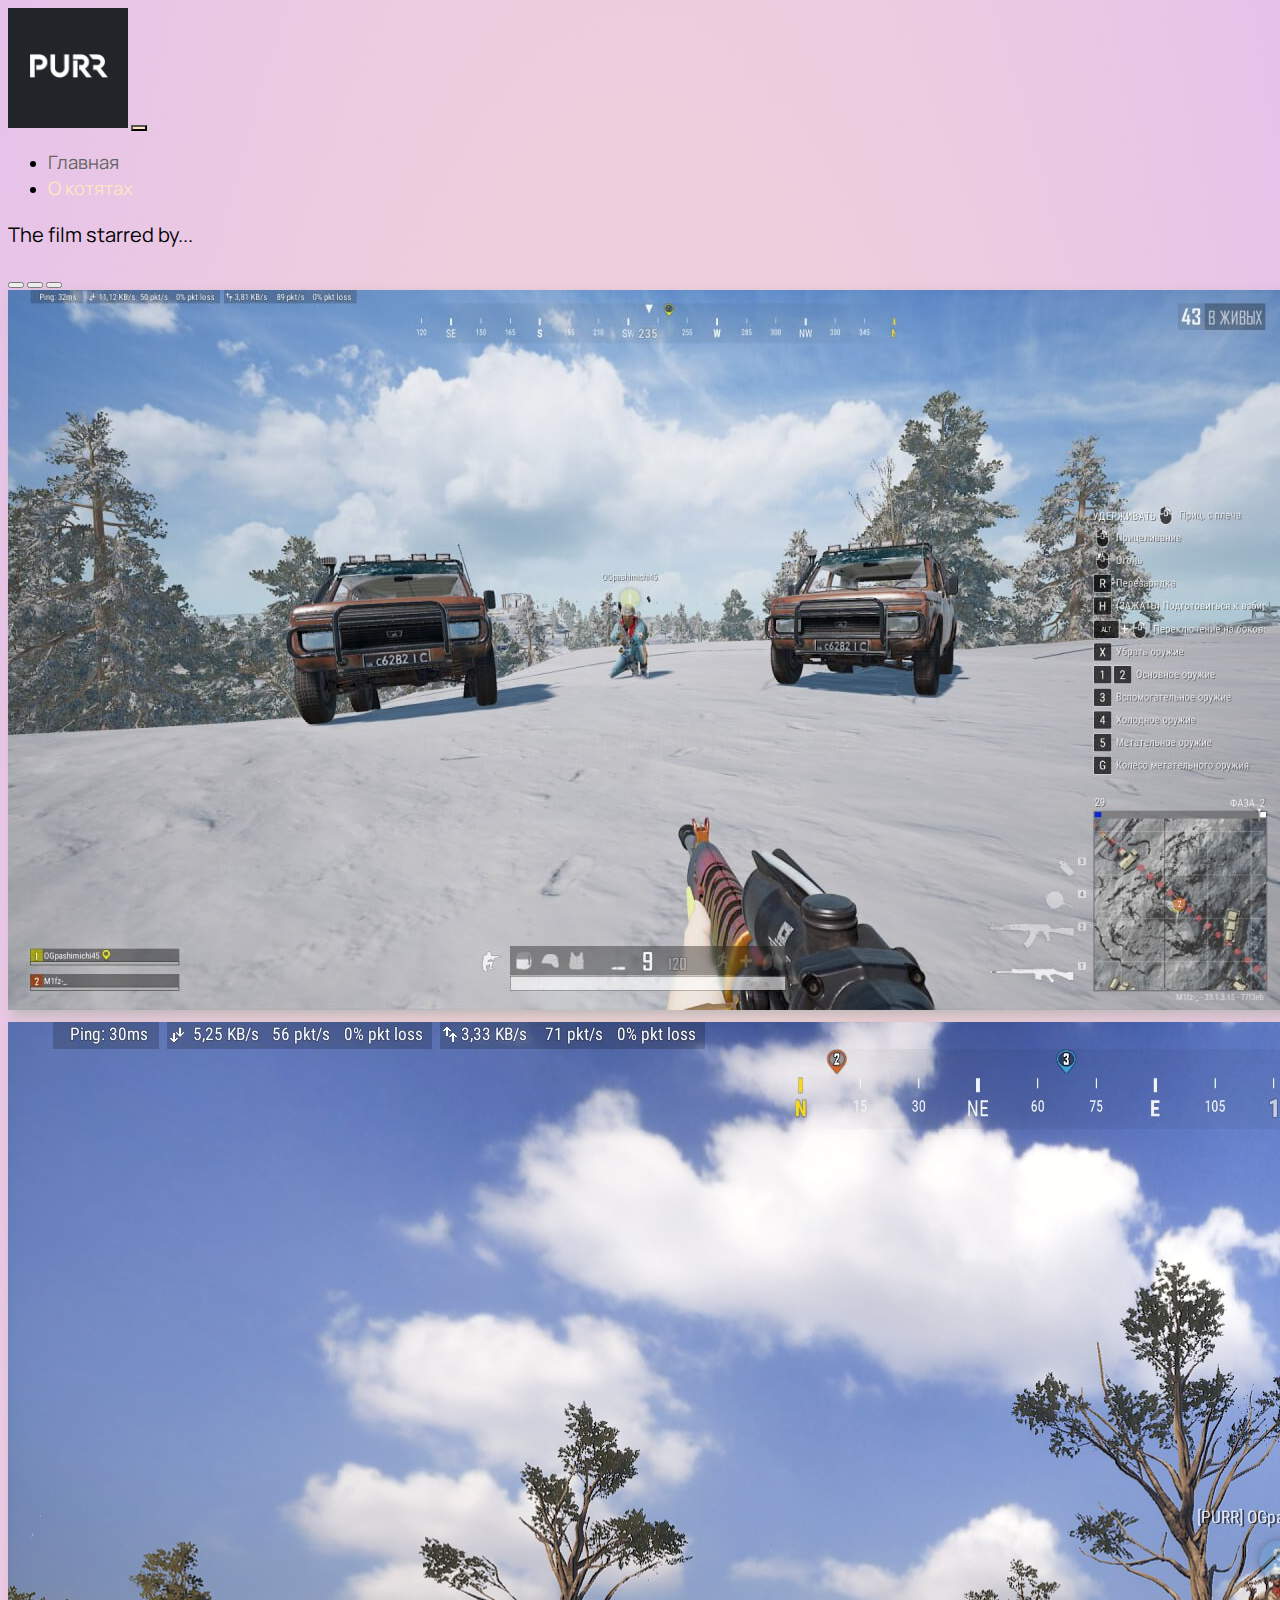
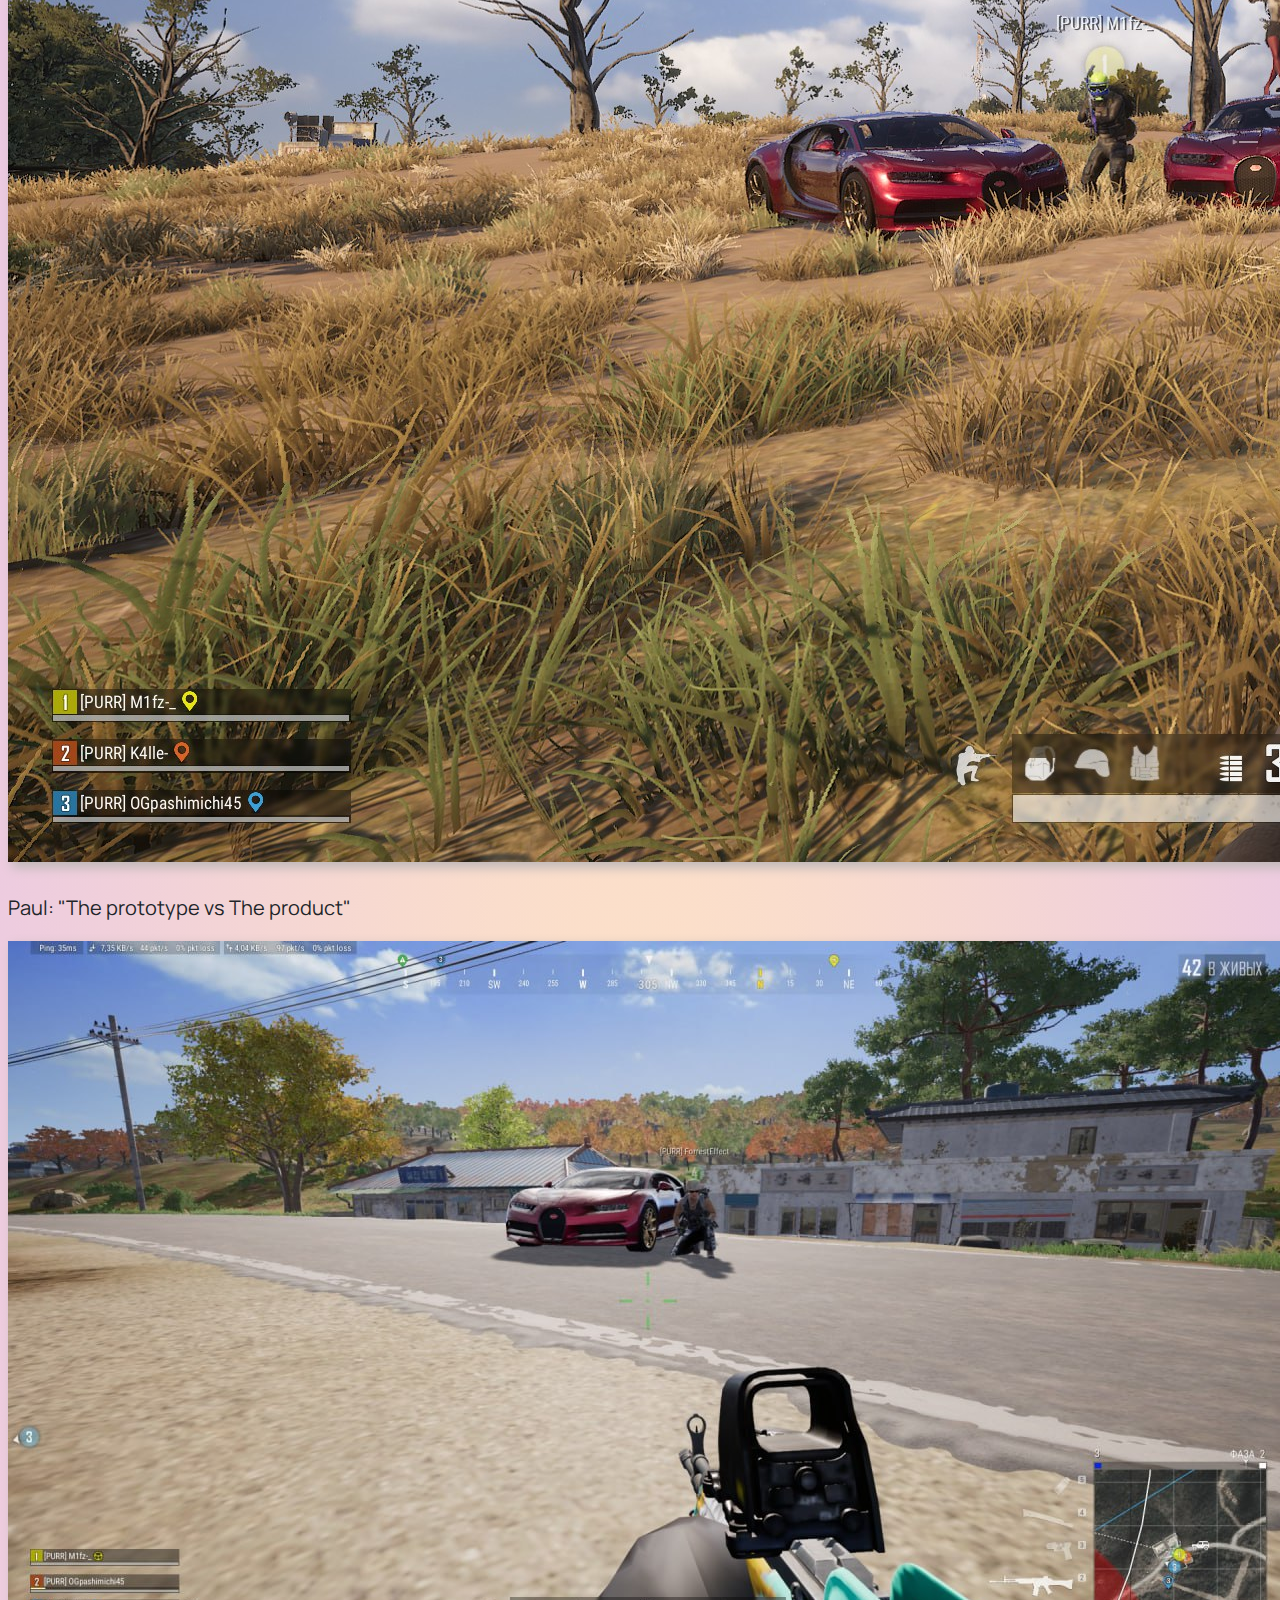
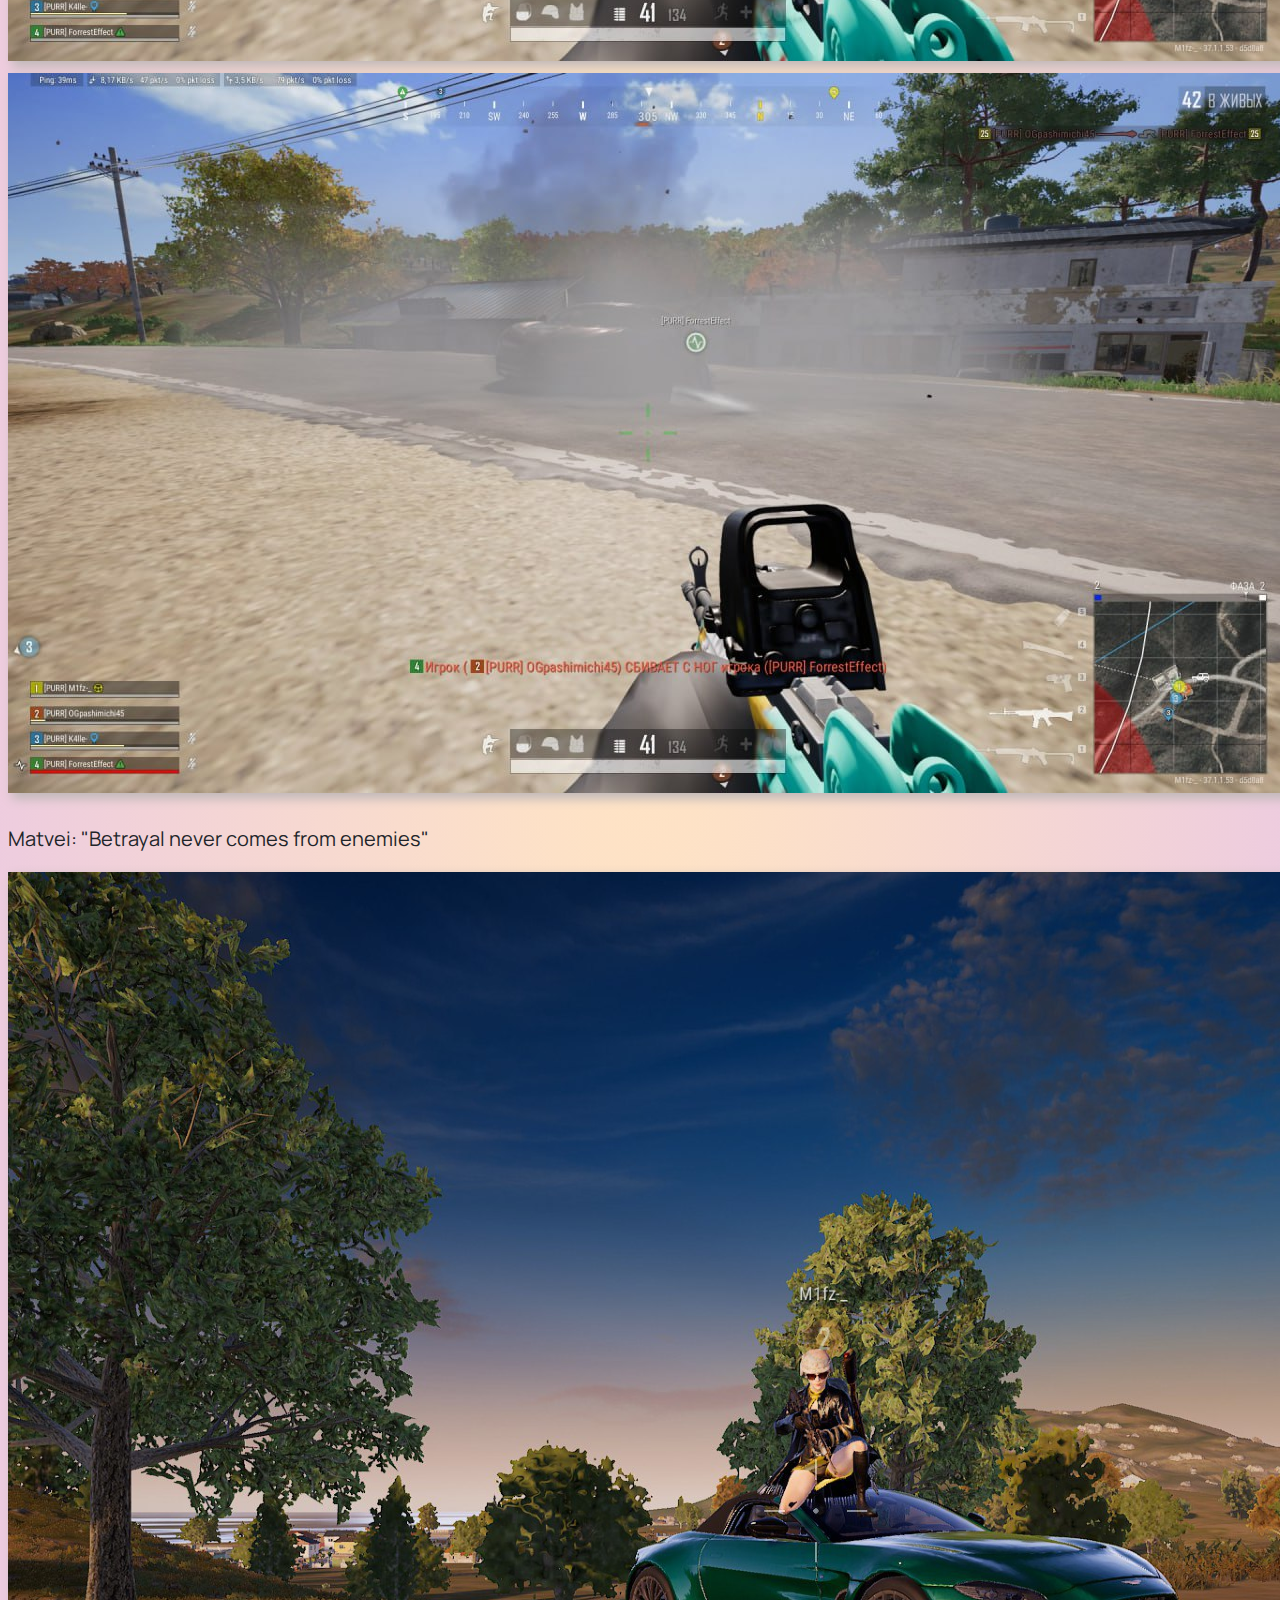
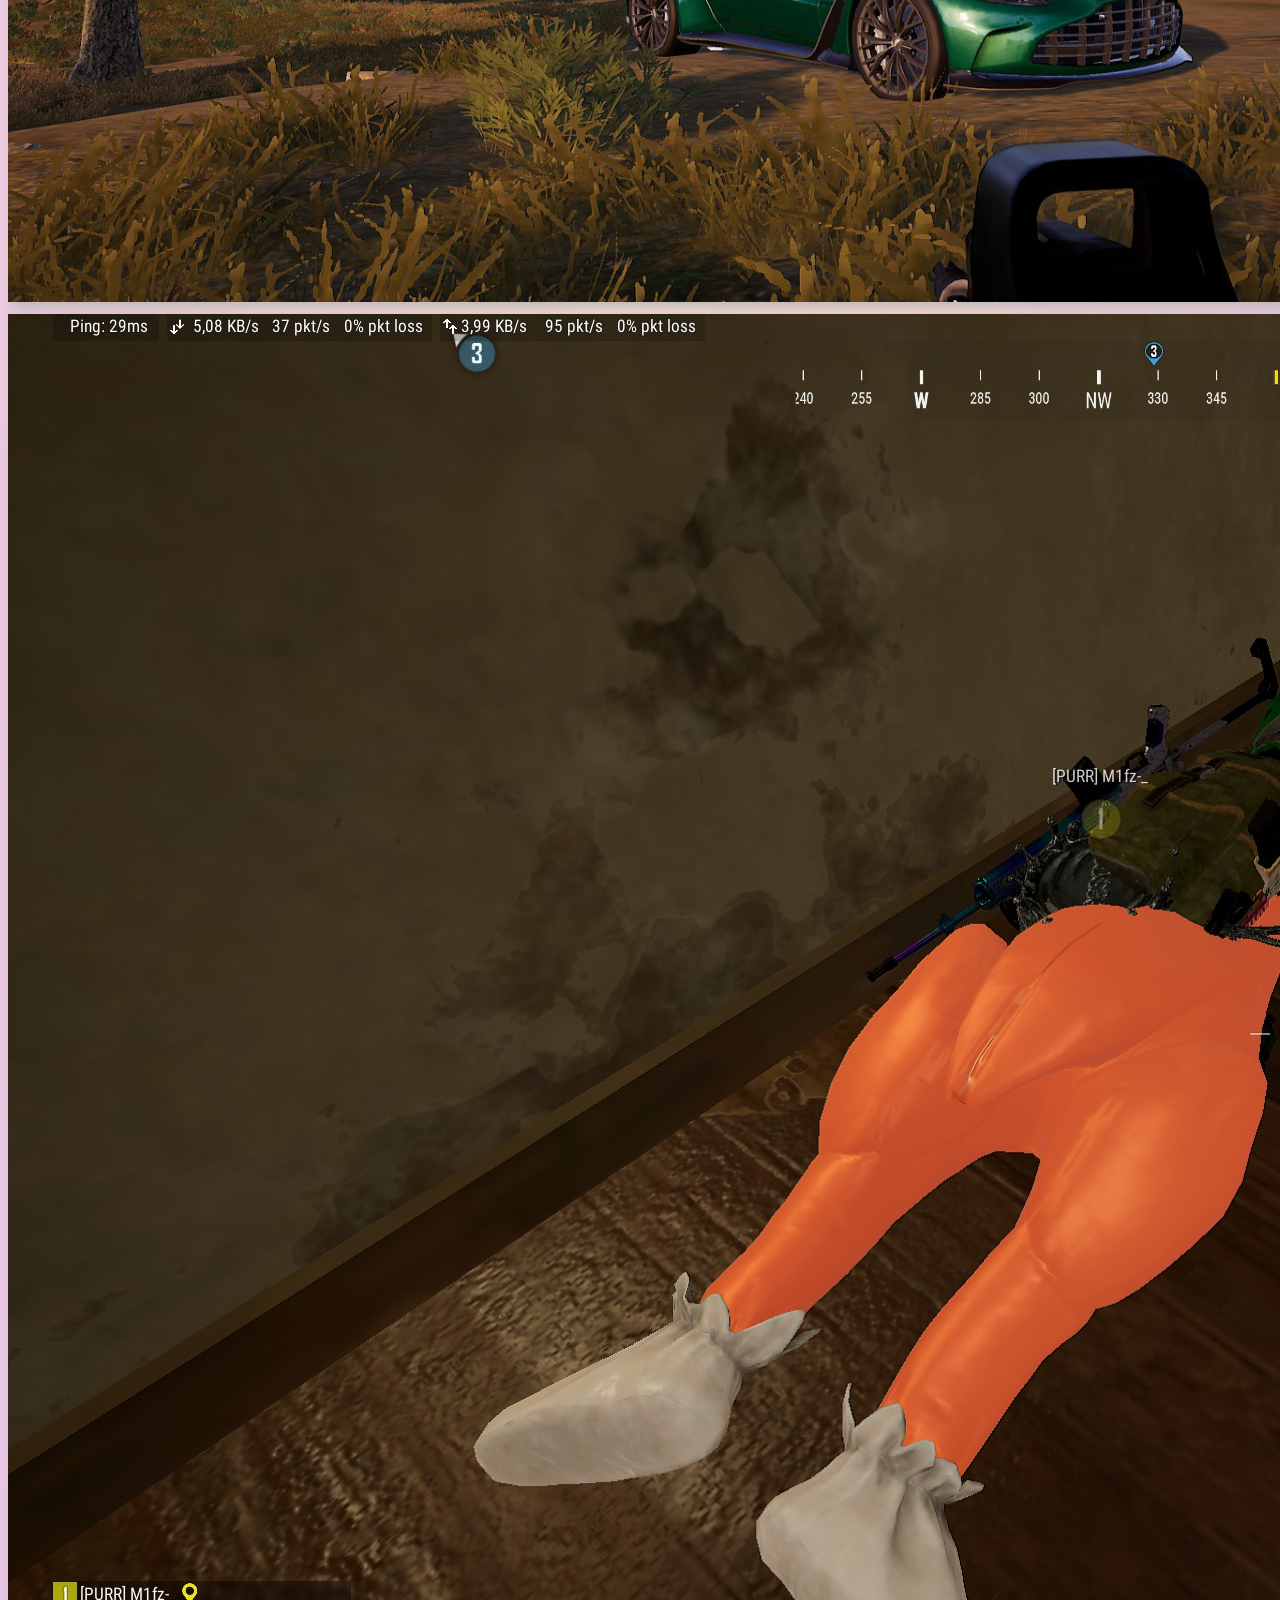
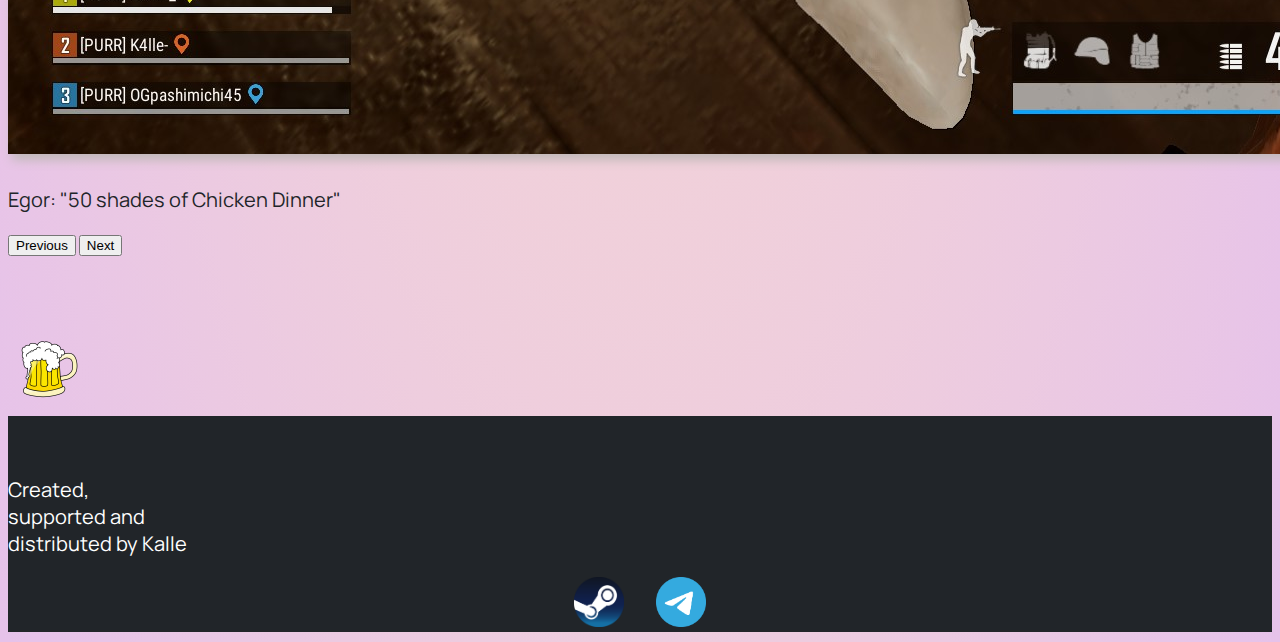
<file: index.html>
<!DOCTYPE html>
<html lang="en">

<head>
  <meta charset="UTF-8">
  <meta name="viewport" content="width=device-width, initial-scale=1.0">
  <link href="https://cdn.jsdelivr.net/npm/bootstrap@5.3.8/dist/css/bootstrap.min.css" rel="stylesheet"
    integrity="sha384-sRIl4kxILFvY47J16cr9ZwB07vP4J8+LH7qKQnuqkuIAvNWLzeN8tE5YBujZqJLB" crossorigin="anonymous">
  <link rel="stylesheet" href="source/styles/mycss.css">
  <link rel="stylesheet" href="source/styles/bgvideo.css">
  <link rel="apple-touch-icon" sizes="180x180" href="source/files/favicon_io//apple-touch-icon.png">
  <link rel="icon" type="image/png" sizes="32x32" href="source/files/favicon_io//favicon-32x32.png">
  <link rel="icon" type="image/png" sizes="16x16" href="source/files/favicon_io//favicon-16x16.png">
  <link rel="manifest" href="source/files/favicon_io/">
  <title>PURR</title>
</head>

<body>
  <header>
    <nav class="navbar navbar-expand-lg bg-dark">
      <div class="container-fluid">
        <a class="navbar-brand" href="/"><img class="imgeshka" src="source/files/logo.png" alt=""></a>
        <button class="navbar-toggler" type="button" data-bs-toggle="collapse" data-bs-target="#navbarNav"
          aria-controls="navbarNav" aria-expanded="false" aria-label="Toggle navigation">
          <span class="navbar-toggler-icon"></span>
        </button>
        <div class="collapse navbar-collapse" id="navbarNav">
          <ul class="navbar-nav">
            <li class="nav-item">
              <a class="nav-link active" aria-current="page" href="/">Главная</a>
            </li>
            <li class="nav-item">
              <a class="nav-link" href="purrelationship.html">О котятах</a>
            </li>
          </ul>
        </div>
      </div>
    </nav>
  </header>


  <section>
    <div class="container-fluid mt-4">
      <div class="row">
        <div class="col-lg-1 col-md-12">
        </div>

        <div class="col-lg-10 col-md-12">
          <div class="row">
            <p>The film starred by...</p>
            <div id="carouselExampleIndicators" class="carousel slide">
              <div class="carousel-indicators">
                <button type="button" data-bs-target="#carouselExampleIndicators" data-bs-slide-to="0" class="active"
                  aria-current="true" aria-label="Slide 1"></button>
                <button type="button" data-bs-target="#carouselExampleIndicators" data-bs-slide-to="1"
                  aria-label="Slide 2"></button>
                <button type="button" data-bs-target="#carouselExampleIndicators" data-bs-slide-to="2"
                  aria-label="Slide 3"></button>
              </div>
              <div class="carousel-inner">
                <div class="carousel-item active">
                  <div class="d-block w-100">
                    <div class="row">
                      <div class="col-lg-6 col-md-6">
                        <img src="source/files/pasha.png" class="w-100" alt="">
                        <img src="source/files/cars.jpg" class="w-100" alt="">


                      </div>
                      <div class="col-lg-6 col-md-6 slide-text">

                        <p>Paul: "The prototype vs The product"</p>
                      </div>
                    </div>
                  </div>
                </div>
                <div class="carousel-item">
                  <div class="d-block w-100">
                    <div class="row">
                      <div class="col-lg-6 col-md-6">
                        <img src="source/files/betray.png" class="w-100" alt="">
                        <img src="source/files/betrayal.png" class="w-100" alt="">

                      </div>
                      <div class="col-lg-6 col-md-6 slide-text">
                        <p>Matvei: "Betrayal never comes from enemies"</p>

                      </div>
                    </div>
                  </div>
                </div>
                <div class="carousel-item">
                  <div class="d-block w-100">
                    <div class="row">
                      <div class="col-lg-6 col-md-6">
                        <img src="source/files/cropped-aston.png" class="w-100" alt="">
                        <img src="source/files/20250919215511_1.jpg" class="w-100" alt="">


                      </div>
                      <div class="col-lg-6 col-md-6 slide-text">

                        <p>Egor: "50 shades of Chicken Dinner"</p>
                      </div>
                    </div>
                  </div>
                </div>
              </div>
              <button class="carousel-control-prev" type="button" data-bs-target="#carouselExampleIndicators"
                data-bs-slide="prev">
                <span class="carousel-control-prev-icon" aria-hidden="true"></span>
                <span class="visually-hidden">Previous</span>
              </button>
              <button class="carousel-control-next" type="button" data-bs-target="#carouselExampleIndicators"
                data-bs-slide="next">
                <span class="carousel-control-next-icon" aria-hidden="true"></span>
                <span class="visually-hidden">Next</span>
              </button>
            </div>

            <div class="col-lg-12 col-md-12 text-center">
              <img class="animation" style="width: 75px;" src="source/files/Beer.png" alt="">
            </div>
          </div>
        </div>

        <div class="col-lg-1 col-md-12">
          <div class="row">
            <div class="col-lg-12 sidebar">




            </div>
          </div>

        </div>


      </div>



    </div>

  </section>


  <footer class="mt-4">
    <div class="container-fluid">
      <div class="row">
        <div class="col-lg-4 col-md-12 footer-text text-center">
          <p></p>
        </div>
        <div class="col-lg-4 col-md-12 footer-text text-center">
          <p>Created,<br>supported and<br>distributed by Kalle</p>
        </div>
        <div class="col-lg-4 col-md-12 media-links">
          <a href="https://steamcommunity.com/id/kallendula/" target="_blank"><img
              style="width: 50px; margin-inline: 1em;" src="source/files/Steam.png" alt=""></a>
          <a href="https://web.telegram.org/k/#@Teasedere" target="_blank"><img style="width: 50px; margin-inline: 1em;"
              src="source/files/Telegram.png" alt=""></a>
        </div>
      </div>
    </div>
  </footer>
  <script src="https://cdn.jsdelivr.net/npm/bootstrap@5.3.8/dist/js/bootstrap.bundle.min.js"
    integrity="sha384-FKyoEForCGlyvwx9Hj09JcYn3nv7wiPVlz7YYwJrWVcXK/BmnVDxM+D2scQbITxI"
    crossorigin="anonymous"></script>
</body>

</html>
</file>
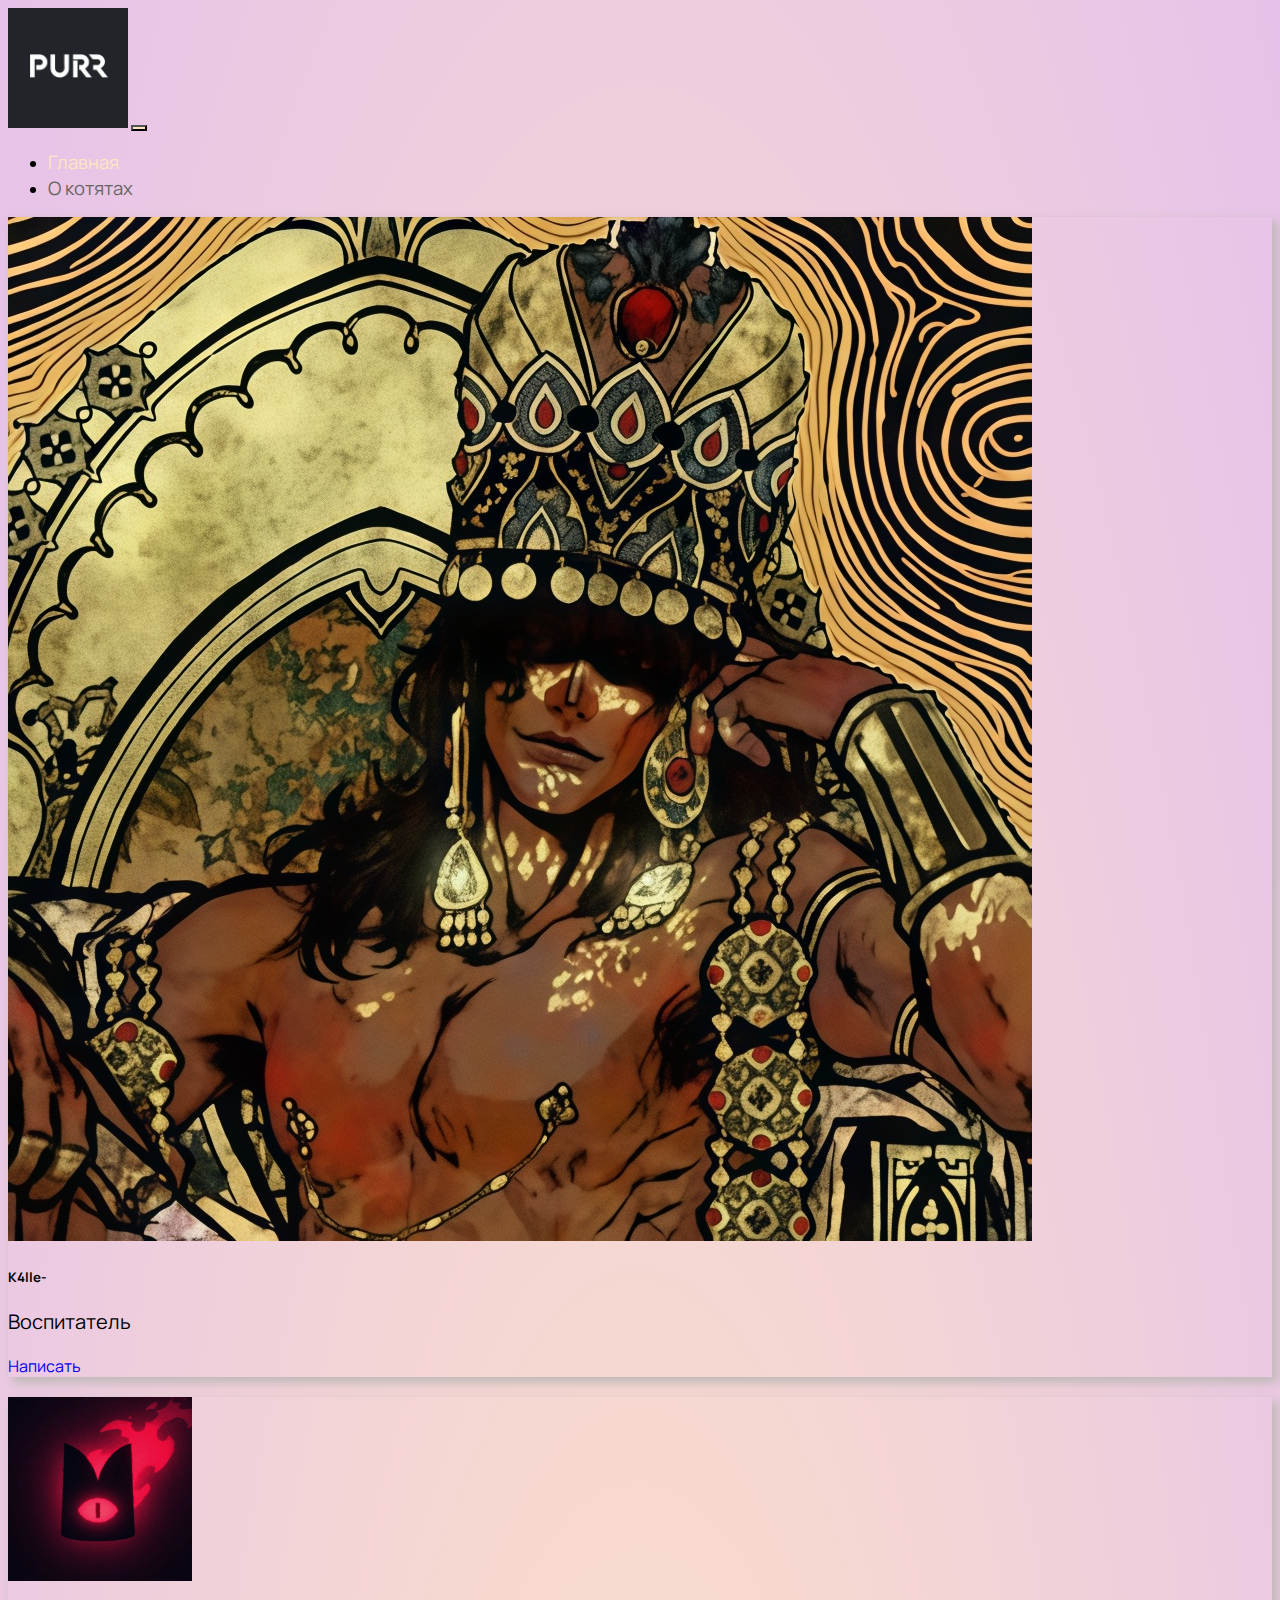
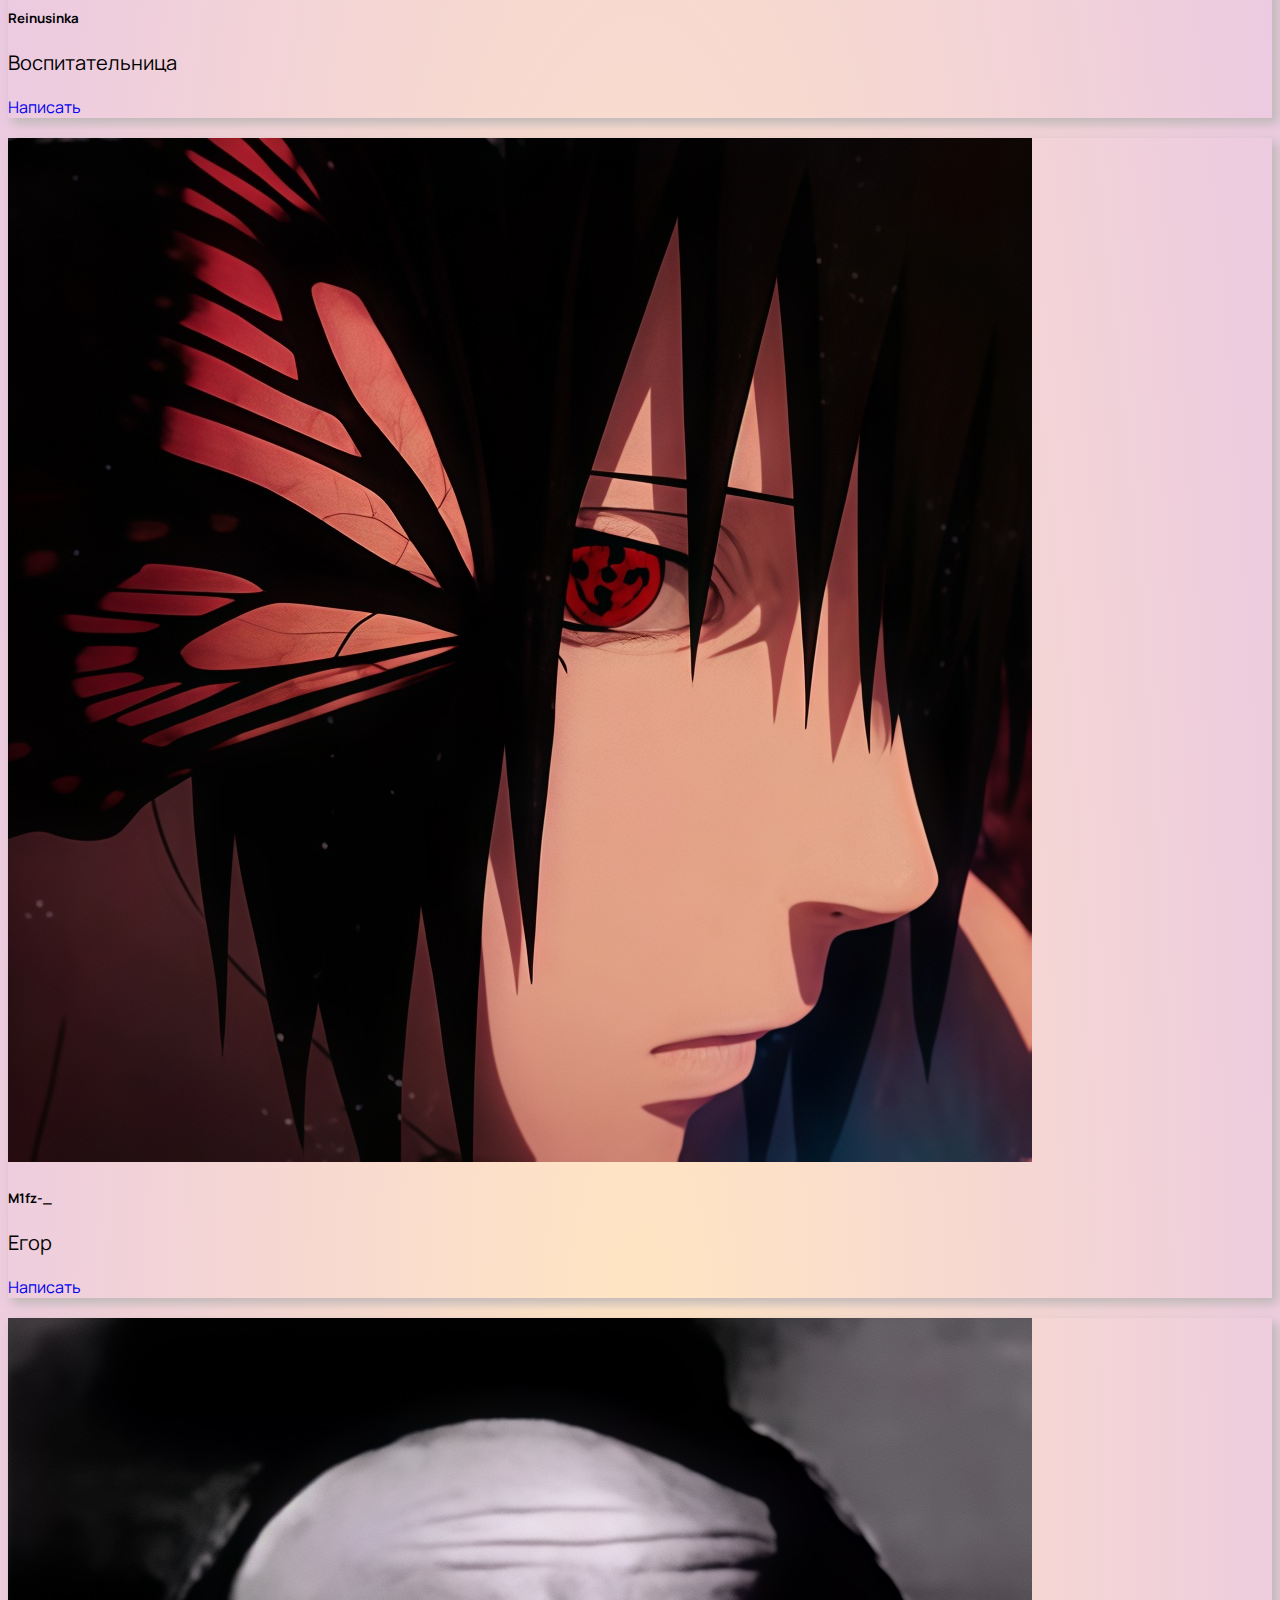
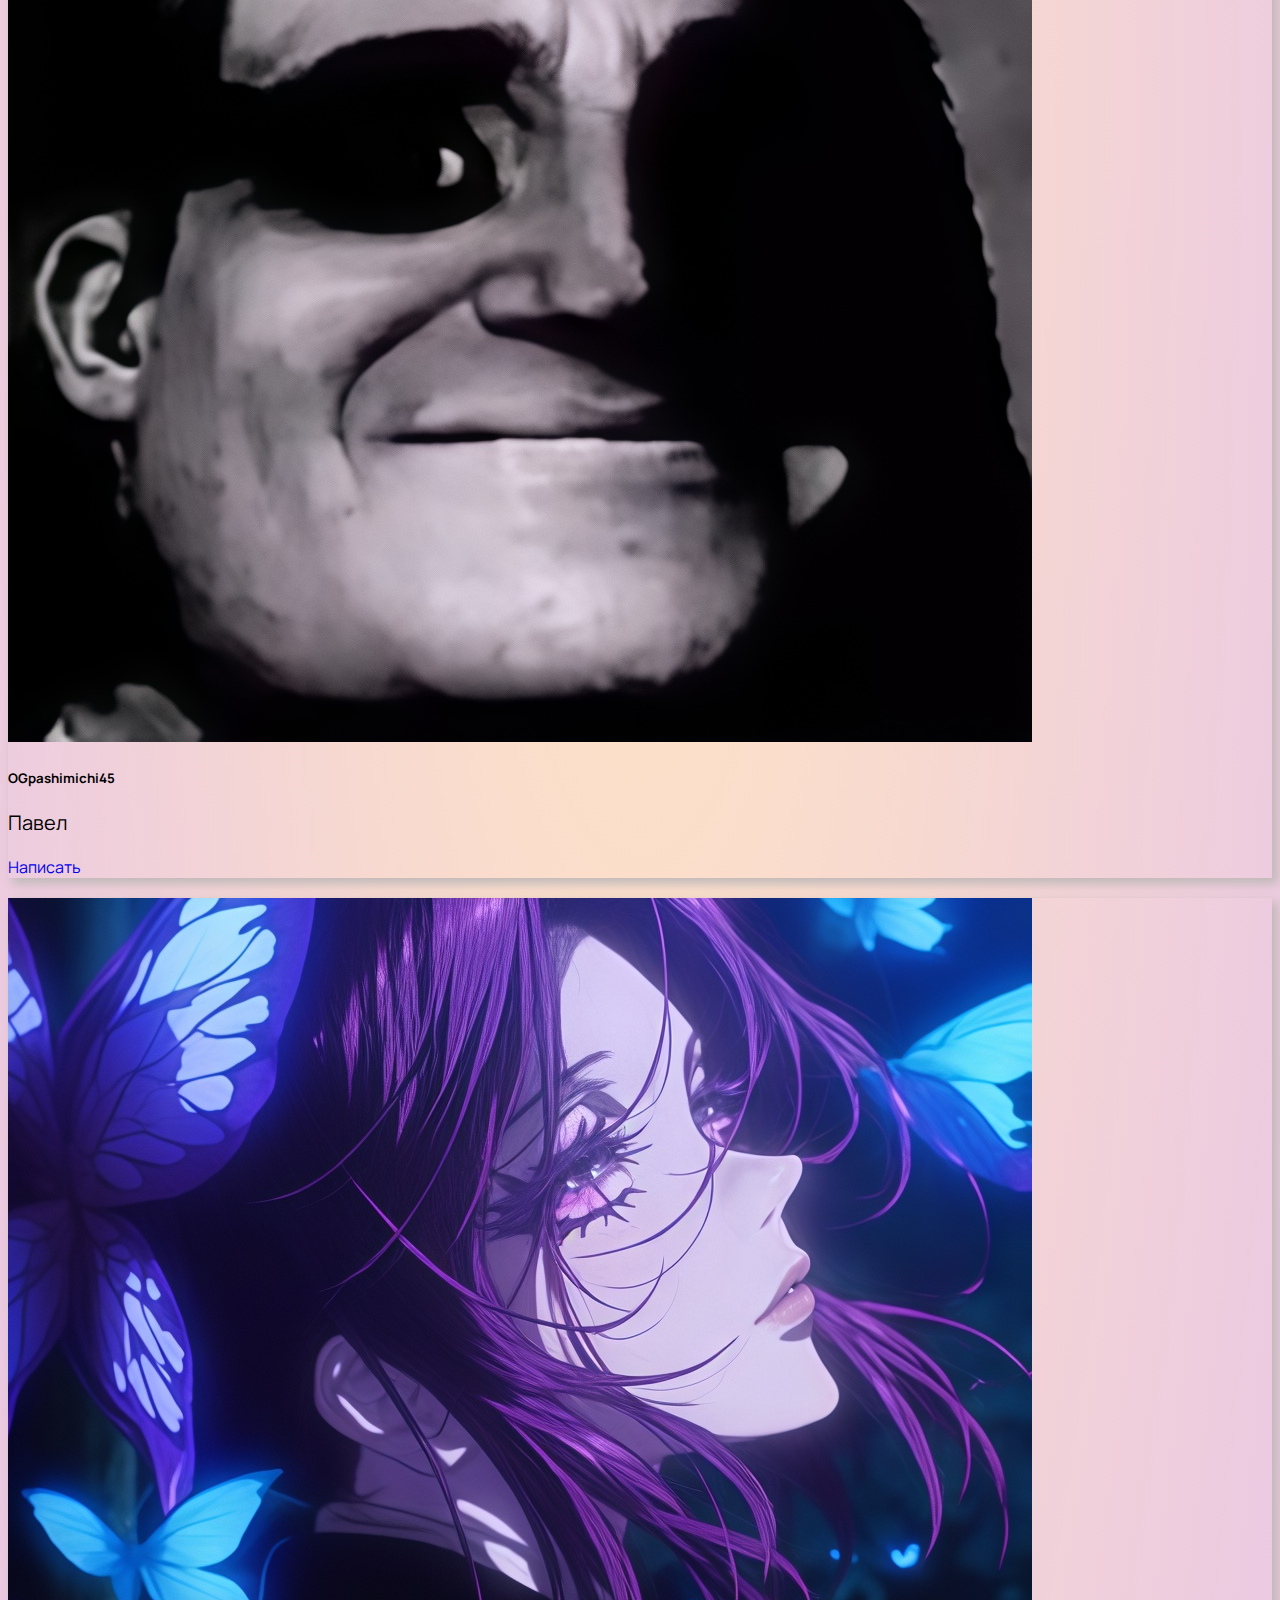
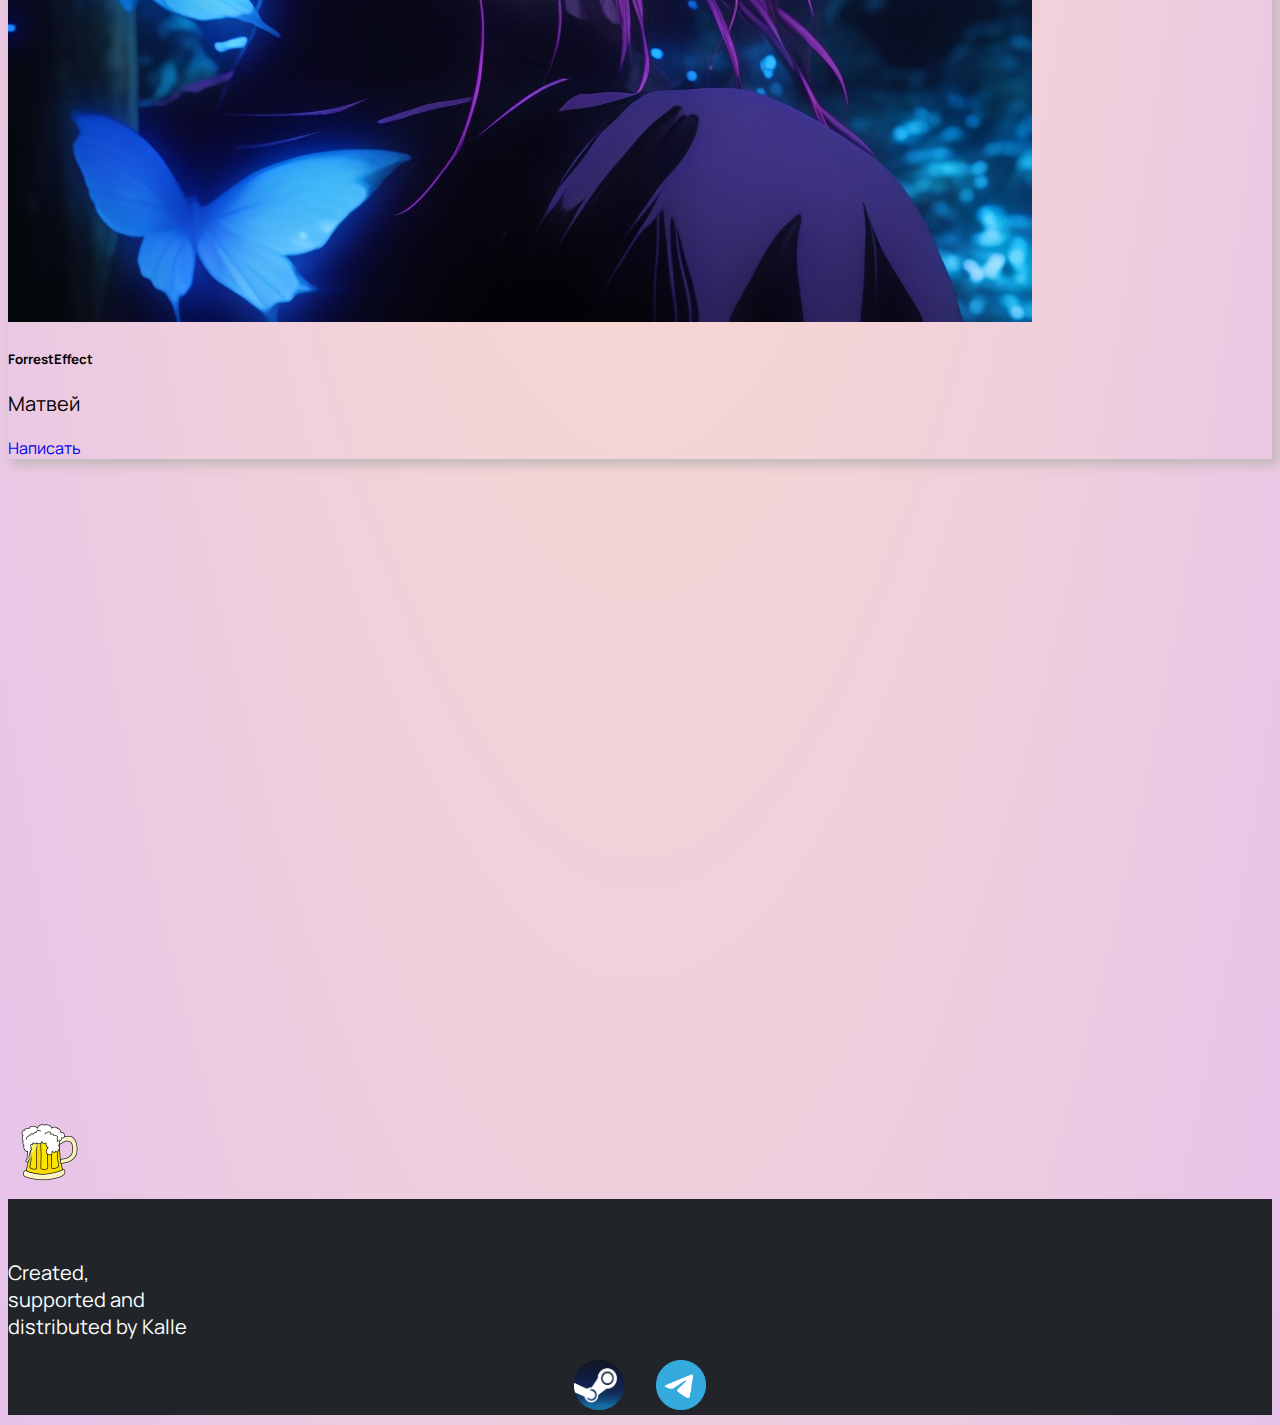
<file: purrelationship.html>
<!DOCTYPE html>
<html lang="en">

<head>
  <meta charset="UTF-8">
  <meta name="viewport" content="width=device-width, initial-scale=1.0">
  <link href="https://cdn.jsdelivr.net/npm/bootstrap@5.3.8/dist/css/bootstrap.min.css" rel="stylesheet"
    integrity="sha384-sRIl4kxILFvY47J16cr9ZwB07vP4J8+LH7qKQnuqkuIAvNWLzeN8tE5YBujZqJLB" crossorigin="anonymous">
  <link rel="stylesheet" href="source/styles/mycss.css">

  <link rel="apple-touch-icon" sizes="180x180" href="source/files/favicon_io//apple-touch-icon.png">
  <link rel="icon" type="image/png" sizes="32x32" href="source/files/favicon_io//favicon-32x32.png">
  <link rel="icon" type="image/png" sizes="16x16" href="source/files/favicon_io//favicon-16x16.png">
  <link rel="manifest" href="source/files/favicon_io/">
  <title>PURR</title>
</head>

<body>
  <header>
    <nav class="navbar navbar-expand-lg bg-dark">
      <div class="container-fluid">
        <a class="navbar-brand" href="/"><img class="imgeshka" src="source/files/logo.png" alt=""></a>
        <button class="navbar-toggler" type="button" data-bs-toggle="collapse" data-bs-target="#navbarNav"
          aria-controls="navbarNav" aria-expanded="false" aria-label="Toggle navigation">
          <span class="navbar-toggler-icon"></span>
        </button>
        <div class="collapse navbar-collapse" id="navbarNav">
          <ul class="navbar-nav">
            <li class="nav-item">
              <a class="nav-link" aria-current="page" href="/">Главная</a>
            </li>
            <li class="nav-item">
              <a class="nav-link active" href="purrelationship.html">О котятах</a>
            </li>
          </ul>

        </div>
      </div>
    </nav>
  </header>


  <section>
    <div class="container-fluid mt-4">
      <div class="row">
        <div class="col-lg-1 col-md-12">

        </div>

        <div class="col-lg-10 col-md-12">
          <div class="row">
            <div class="col-lg 4 col-md-6">
              <div class="card">
                <img src="source/files/Kallendula2.png" class="card-img-top" alt="...">
                <div class="card-body">
                  <h5 class="card-title">K4lle-</h5>
                  <p class="card-text">Воспитатель</p>
                  <a href="https://steamcommunity.com/id/kallendula/" target="_blank" class="btn btn-dark">Написать</a>
                </div>
              </div>
            </div>
            <div class="col-lg 4 col-md-6">
              <div class="card">
                <img src="source/files/Reinusinka.gif" class="card-img-top" alt="...">
                <div class="card-body">
                  <h5 class="card-title">Reinusinka</h5>
                  <p class="card-text">Воспитательница</p>
                  <a href="#" class="btn btn-dark">Написать</a>
                </div>
              </div>
            </div>
            <div class="col-lg 4 col-md-6">
              <div class="card">
                <img src="source/files/M1f3.png" class="card-img-top" alt="...">
                <div class="card-body">
                  <h5 class="card-title">M1fz-_</h5>
                  <p class="card-text">Егор</p>
                  <a href="https://steamcommunity.com/profiles/76561198357702726" target="_blank"
                    class="btn btn-dark">Написать</a>
                </div>
              </div>
            </div>
            <div class="col-lg 4 col-md-6">
              <div class="card">
                <img src="source/files/Pashok2.png" class="card-img-top" alt="...">
                <div class="card-body">
                  <h5 class="card-title">OGpashimichi45</h5>
                  <p class="card-text">Павел</p>
                  <a href="https://steamcommunity.com/profiles/76561198216262823" target="_blank"
                    class="btn btn-dark">Написать</a>
                </div>
              </div>
            </div>
            <div class="col-lg 4 col-md-6">
              <div class="card">
                <img src="source/files/Kaban.png" class="card-img-top" alt="...">
                <div class="card-body">
                  <h5 class="card-title">ForrestEffect</h5>
                  <p class="card-text">Матвей</p>
                  <a href="https://steamcommunity.com/profiles/76561198261390411" target="_blank"
                    class="btn btn-dark">Написать</a>
                </div>
              </div>
            </div>
          </div>
        </div>

        <div class="col-lg-1 col-md-12">
          <div class="row">
            <div class="col-lg-12 sidebar">

            </div>
          </div>

        </div>


      </div>



    </div>
    <div class="container-fluid mt-4 text-center">
      <a class="test1" href="#" target="_blank"><img class="test2" src="source/files/Beer.png" alt=""></a>
    </div>

  </section>


  <footer class="mt-4">
    <div class="container-fluid">
      <div class="row">
        <div class="col-lg-4 col-md-12 footer-text text-center">
          <p></p>
        </div>
        <div class="col-lg-4 col-md-12 footer-text text-center">
          <p>Created,<br>supported and<br>distributed by Kalle</p>
        </div>
        <div class="col-lg-4 col-md-12 media-links">
          <a href="https://steamcommunity.com/id/kallendula/" target="_blank"><img
              style="width: 50px; margin-inline: 1em;" src="source/files/Steam.png" alt=""></a>
          <a href="https://web.telegram.org/k/#@Teasedere" target="_blank"><img style="width: 50px; margin-inline: 1em;"
              src="source/files/Telegram.png" alt=""></a>
        </div>
      </div>
    </div>
  </footer>





  <script src="https://cdn.jsdelivr.net/npm/bootstrap@5.3.8/dist/js/bootstrap.bundle.min.js"
    integrity="sha384-FKyoEForCGlyvwx9Hj09JcYn3nv7wiPVlz7YYwJrWVcXK/BmnVDxM+D2scQbITxI"
    crossorigin="anonymous"></script>
</body>


</html>
</file>
<file: source/styles/mycss.css>
@import url('https://fonts.googleapis.com/css?family=Manrope&display=swap');


body {
    font-family: Manrope, serif;
    background: radial-gradient(#ffe4c4 6%, #e6c2ea 100%);
}
    

.nav-link {
    color: bisque;
}

.navbar-nav .nav-link.active {
    color: rgb(102, 101, 101);
}

.imgeshka {
    width: 120px;
}

.navbar-toggler {
    background-color: bisque;
}

.col-lg-8>p {
    font-size: 32px;
    text-align: center;
    font-weight: 500;
}

.footer-text {
    margin: auto auto;
    color: white;
    padding-top: 10px;
}

footer {
   background: #212529;
}

.slide-text {
    color: #212529;
    margin: auto auto;
}

.card {
	box-shadow: 5px 5px 10px 1px #c0b9b9;
    margin-bottom: 20px;
}

.media-links {
    display: flex;
    justify-content: center;
    align-items: center;
    margin-bottom: 10px;
}

p {
    font-size: 1.25em;
}

a {
    text-decoration: none;
}

.textik {
    font-size: 1.5em;
     color: #212529;
}

.animation {
	margin-top: 5em;
    animation: myAnim 2s ease 0s infinite normal forwards;
}

@keyframes myAnim {
	0% {
		transform: scale3d(1, 1, 1);
	}

	30% {
		transform: scale3d(1.25, 0.75, 1);
	}

	40% {
		transform: scale3d(0.75, 1.25, 1);
	}

	50% {
		transform: scale3d(1.15, 0.85, 1);
	}

	65% {
		transform: scale3d(0.95, 1.05, 1);
	}

	75% {
		transform: scale3d(1.05, 0.95, 1);
	}

	100% {
		transform: scale3d(1, 1, 1);
	}
}

.nav-link {
    font-size: 1.15em;
}

.test2 {
    margin-top: 40em;
    width: 75px;
    
}

.test2 {
    animation: also 2s ease 0s infinite normal forwards;
}

@keyframes also {
	0%,
	100% {
		transform: translateX(0%);
		transform-origin: 50% 50%;
	}

	15% {
		transform: translateX(-30px) rotate(-6deg);
	}

	30% {
		transform: translateX(15px) rotate(6deg);
	}

	45% {
		transform: translateX(-15px) rotate(-3.6deg);
	}

	60% {
		transform: translateX(9px) rotate(2.4deg);
	}

	75% {
		transform: translateX(-6px) rotate(-1.2deg);
	}
}

.kittens {
    font-size: 2em;
    text-align: center;
}

.w-100 {
	margin-bottom: 7px;
}

img.w-100 {
	box-shadow: 5px 5px 10px 1px #c0b9b9;
}
</file>
<file: source/styles/bgvideo.css>
.bgvideo {
    height: 70vh;
    width: 100%;
    position: relative;
    display: flex;
    justify-content: center;
    align-items: center;

}



.bgvideo video {
    width: 100%;
    height: 70vh;
    position: absolute;
    top: 0;
    left: 0;
    object-fit: cover;
    z-index: 1;
}
</file>
